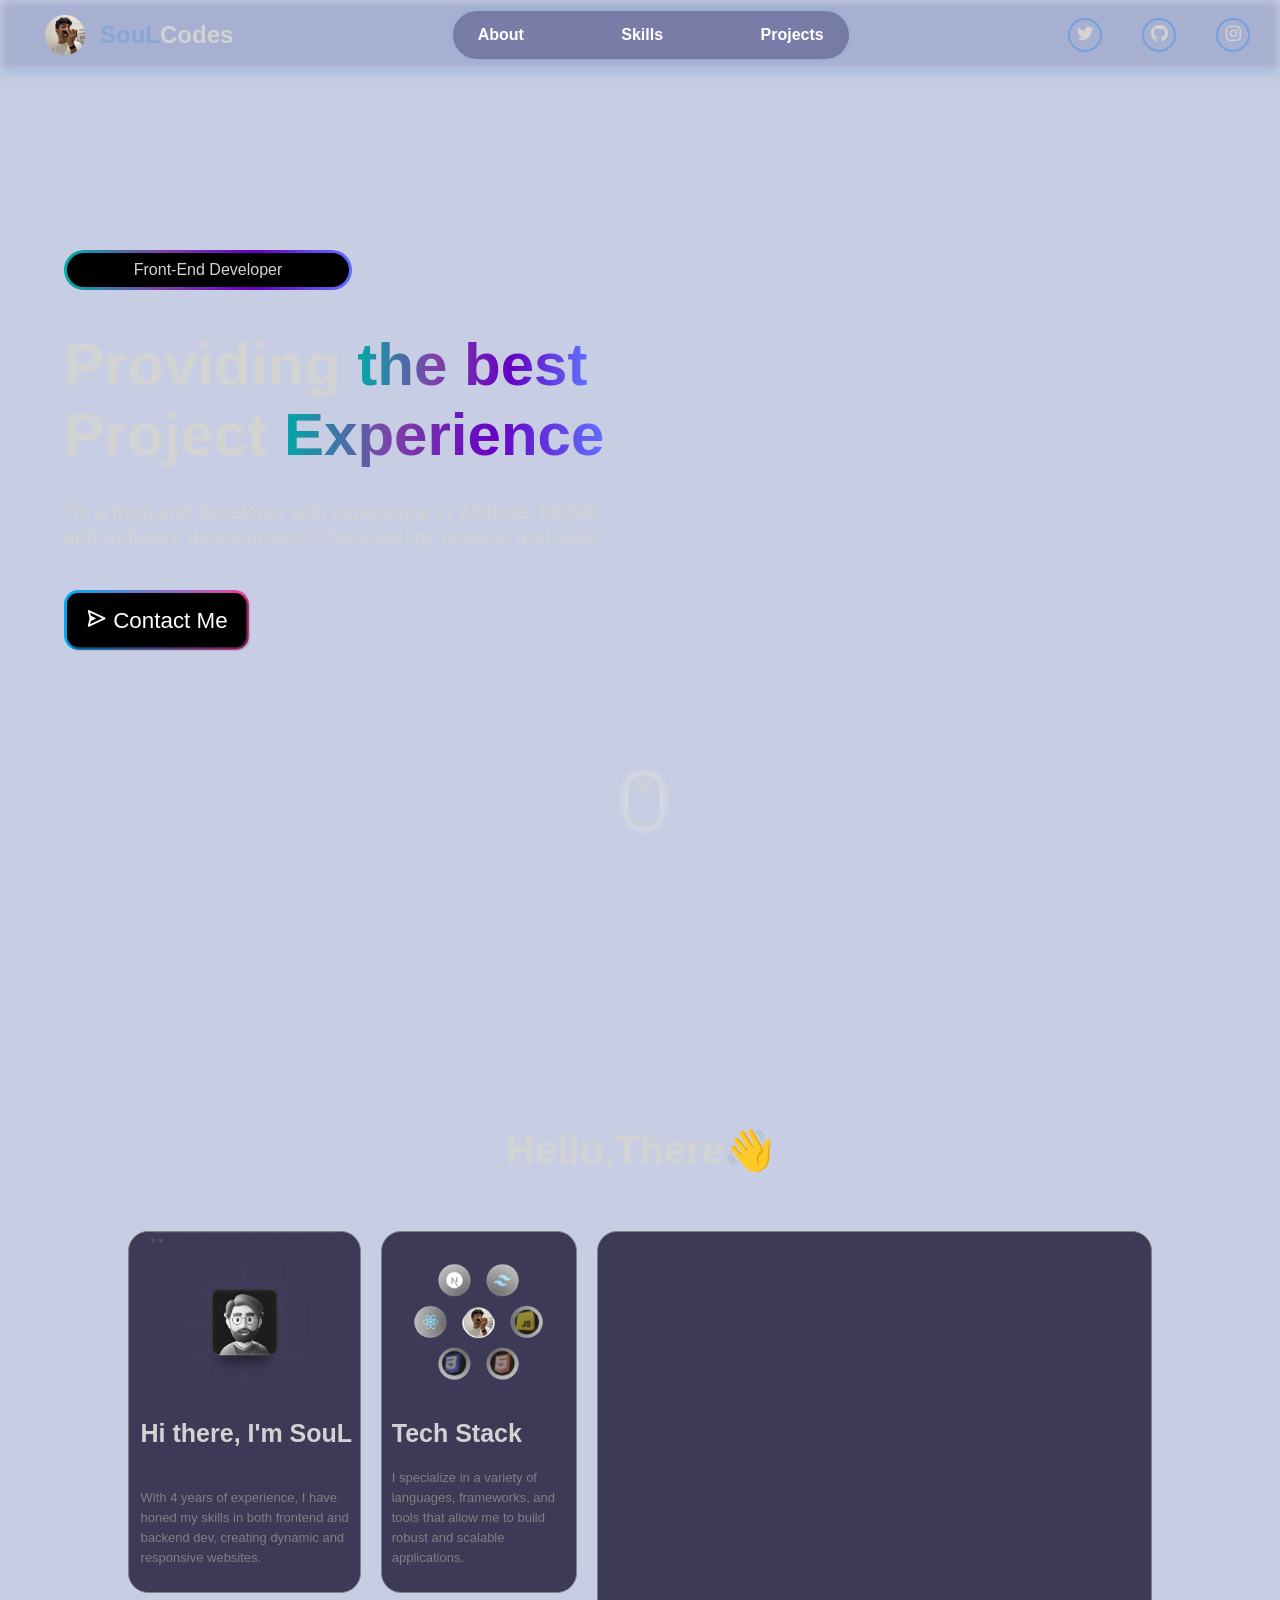
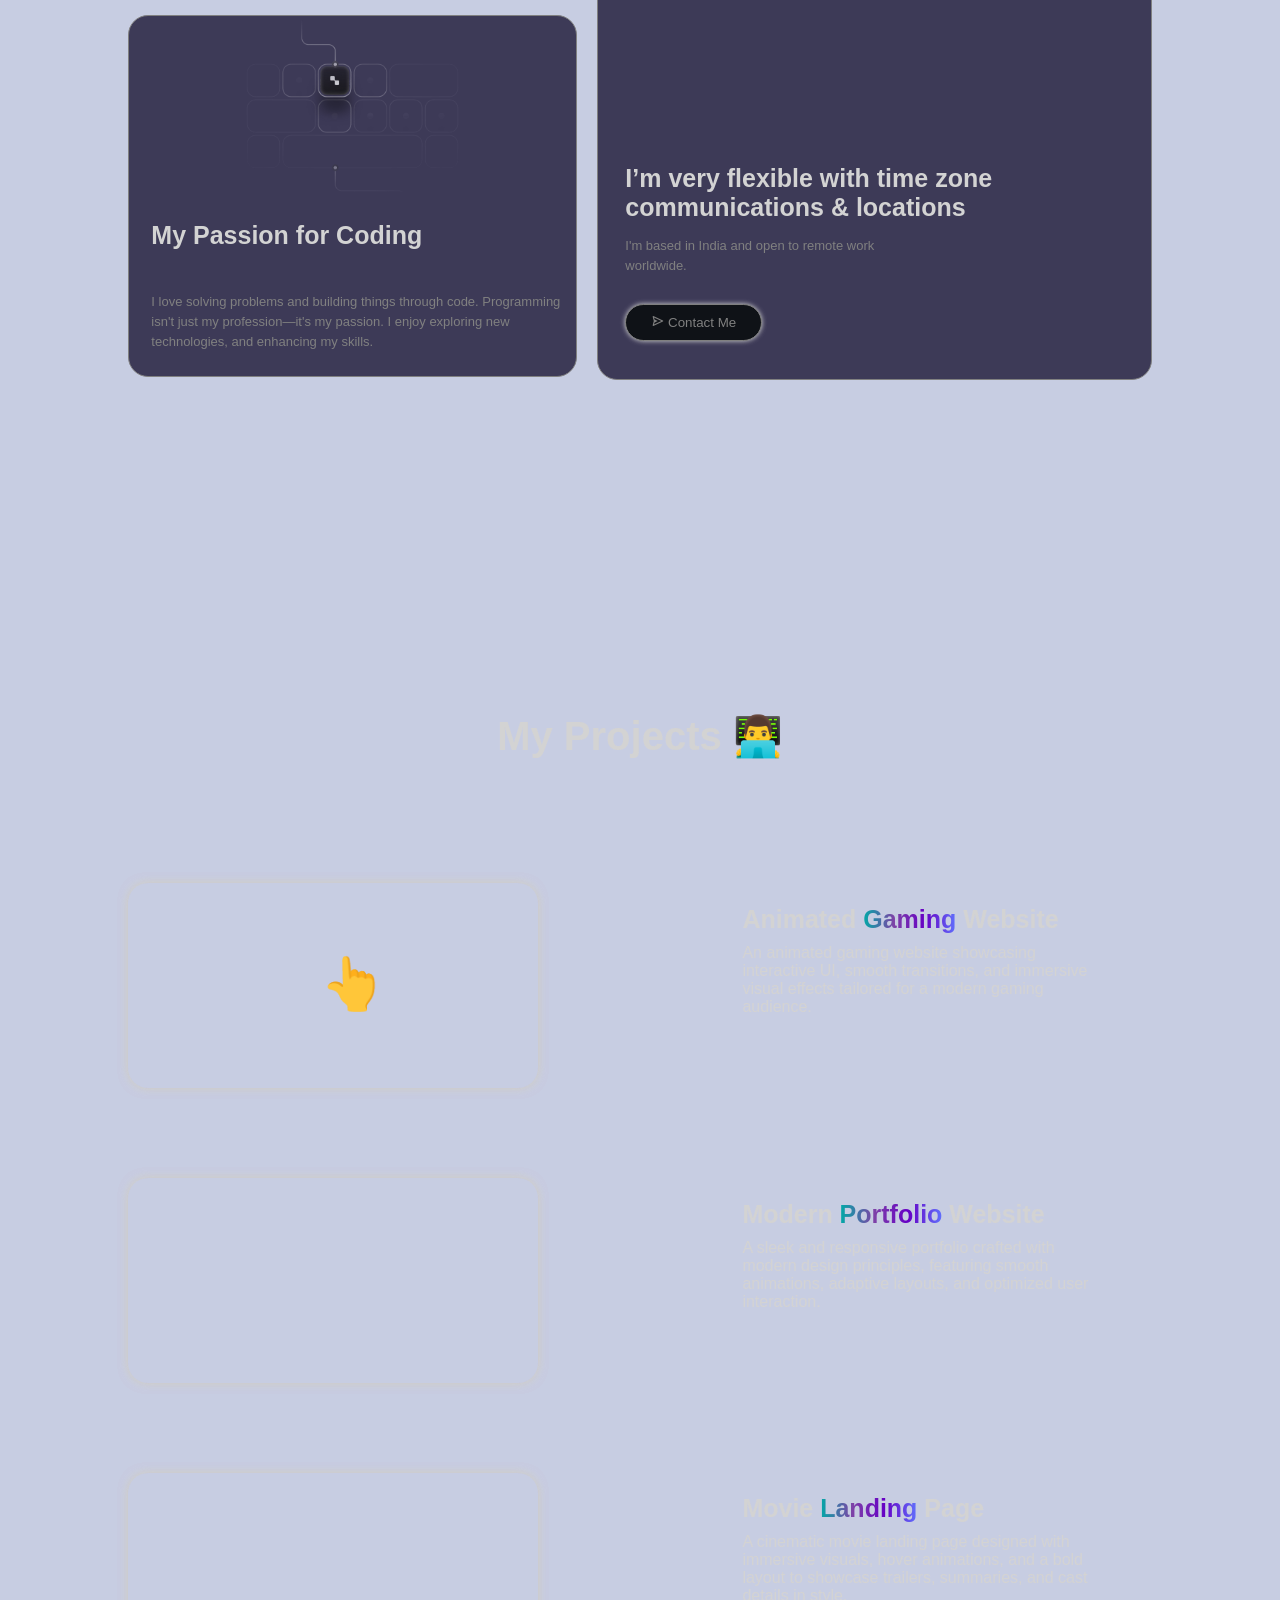
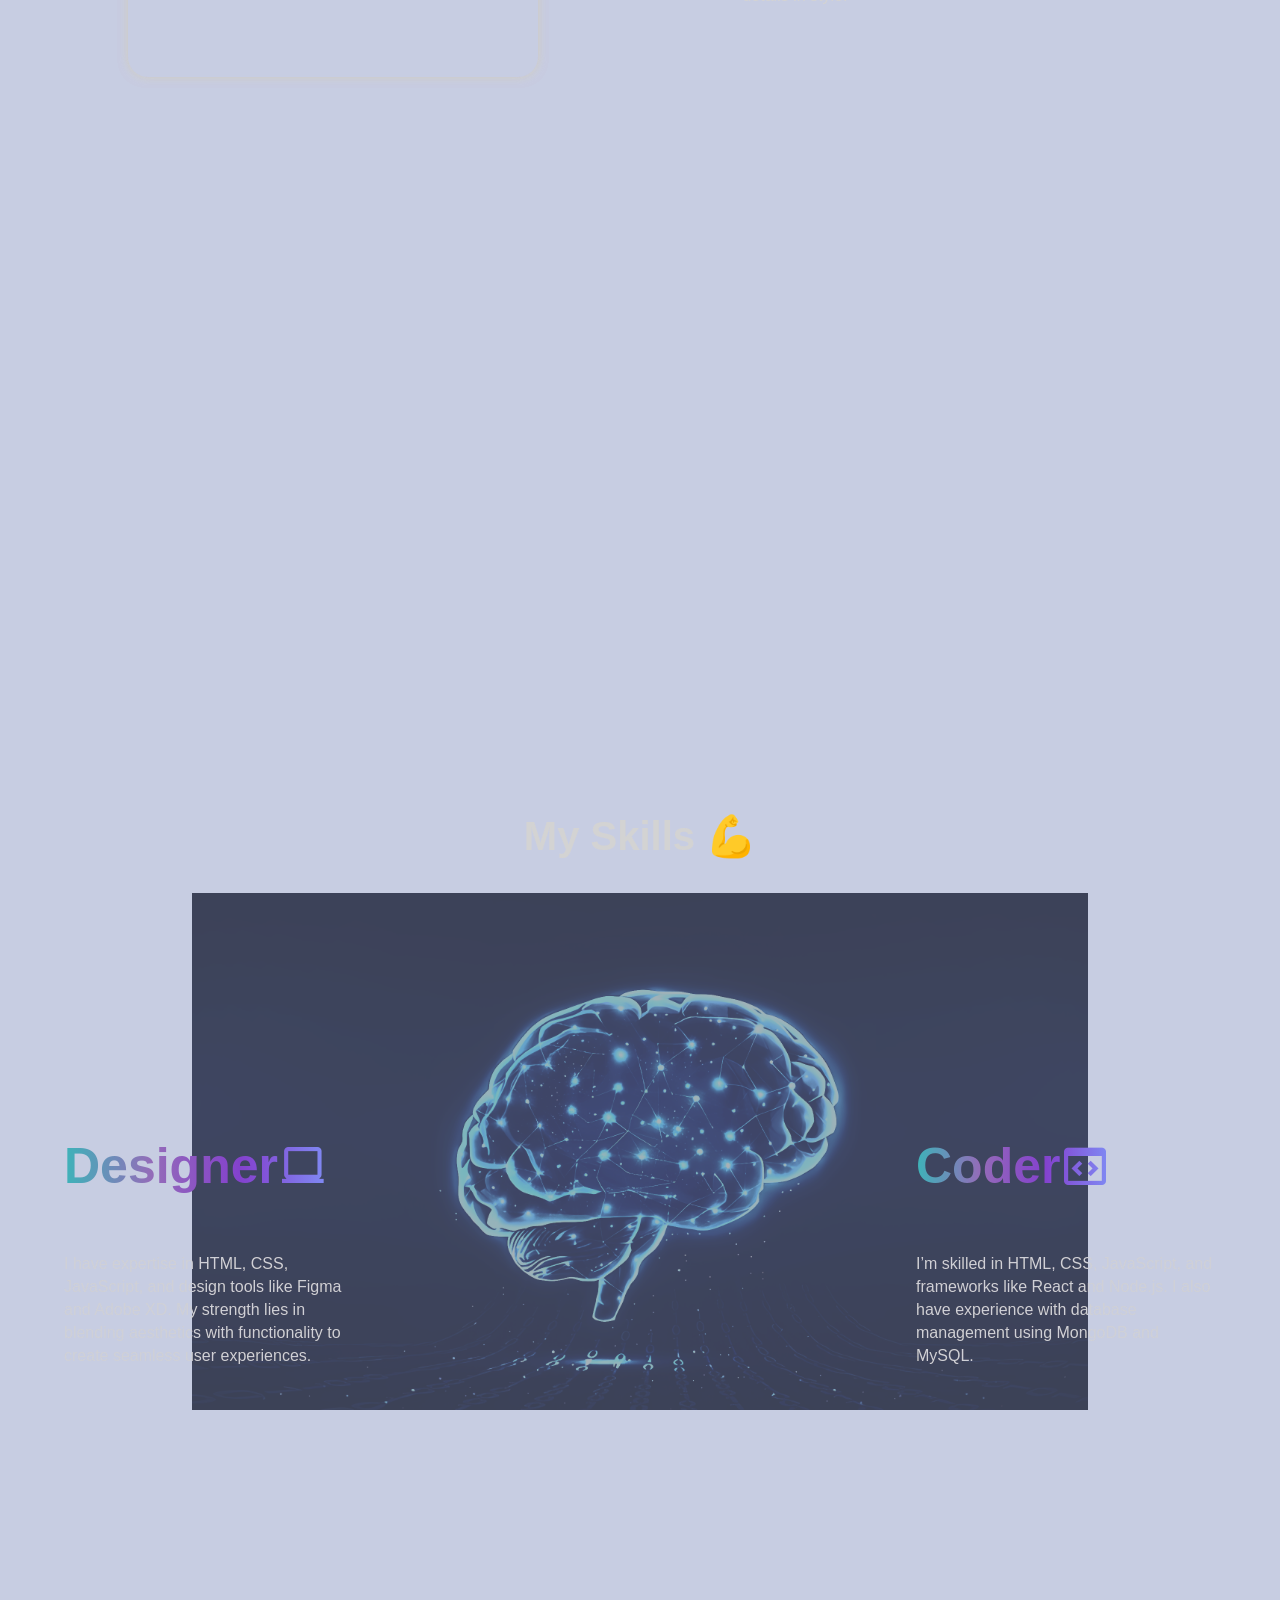
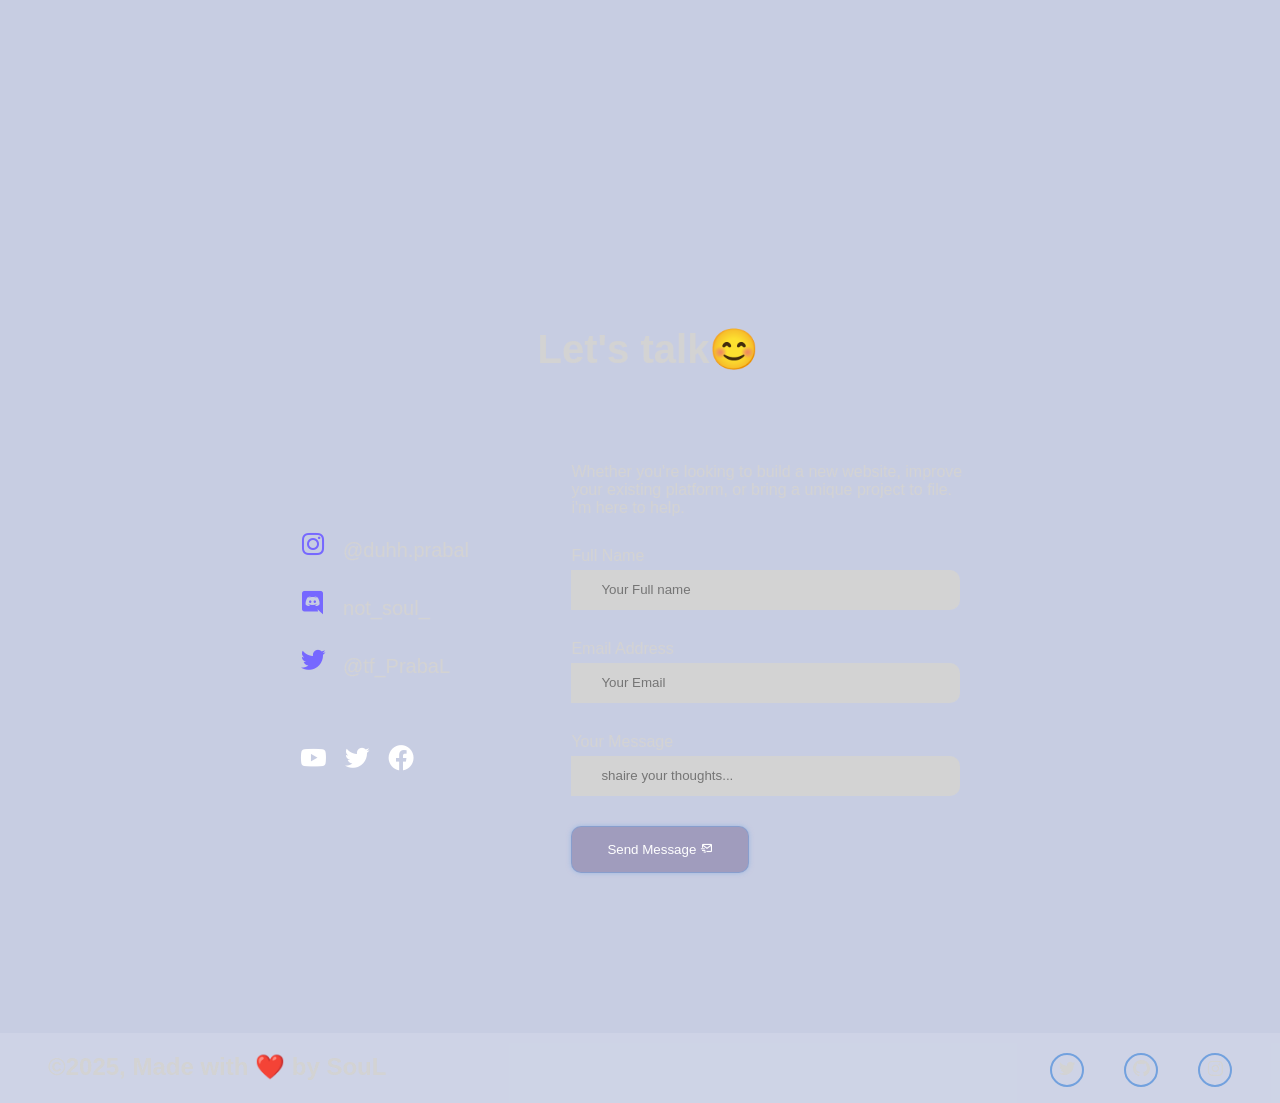
<file: index.html>
<!DOCTYPE html>
<html lang="en">
<head>
    <meta charset="UTF-8">
    <link rel="icon" type="image/png" href="images/page icon.jpg">
    <meta name="viewport" content="width=device-width, initial-scale=1.0">
    <title>SouLCodes</title>
    <link rel="stylesheet" href="style.css">
    <link href='https://unpkg.com/boxicons@2.1.4/css/boxicons.min.css' rel='stylesheet'>
    <link rel="stylesheet" href="https://unpkg.com/aos@next/dist/aos.css" />
</head>
<body>
    <div class="container">
        <video class="back-vid" autoplay loop muted plays-inline src="videos/galaxy.mp4"></video>



        <header data-aos="fade-down" data-aos-duration="2000">
            <div class="left">
                <img src="images/cropped_circle_image.png" alt="logo">
                <h2><span style="color: #72a1dea2;">SouL</span>Codes</h2>
            </div>

            <ul>
                <li><a href="#info-section">About</a></li>
                <li><a href="#skills-section">Skills</a></li>
                <li><a href="#my-project">Projects</a></li>
            </ul>

            <div class="box-icons">
                <p><a href="https://x.com/tf_PrabaL" target="_blank" rel="noopener" style="color: inherit; text-decoration: none;"><i class='bx bxl-twitter'></i></a></p>
                <p><a href="https://github.com/SouLCodes-main" target="_blank" rel="noopener" style="color: inherit; text-decoration: none;"><i class='bx bxl-github'></i></a></p>
                <p><a href="https://www.instagram.com/duhh.prabal/?hl=en" target="_blank" rel="noopener" style="color: inherit; text-decoration: none;"><i class='bx bxl-instagram'></i></a></p>
            </div>

            <div class="menu-icon">
                <i class='bx bx-menu'></i>
            </div>            
        </header>
        <div class="sidebar">
            <div class="close-icon">
                <i class='bx bx-x'></i>
            </div>
            
            <ul>
                <li><a href="#">Home</a></li>
                <li><a href="#">About</a></li>
                <li><a href="#">Skills</a></li>
                <li><a href="#">Projects</a></li>
            </ul>

            <div class="social-sidebar">
                <a><i class='bx bxl-twitter'></i></a>
                <a><i class='bx bxl-github'></i></a>
                <a><i class='bx bxl-instagram'></i></a>
            </div>
        </div>

        <div class="blackhole-box" data-aos="fade-down" data-aos-duration="2000">
            <video autoplay loop muted plays-inline src="videos/blackhole.mp4"></video>
        </div>

        <section class="hero ">
            <div class="hero-info autoBlur" data-aos="fade-right" data-aos-duration="1000">
                <div class="hero-info-title" >
                    <div class="fed-text">Front-End Developer</div>
                </div>

                <h1 data-aos="fade-right" data-aos-duration="3000">Providing <span class="gradient">the best</span> Project <span class="gradient">Experience</span></h1>

                <p>I'm a front-end developer with experience in Website, Mobile and Software development. Check out my projects and skills.</p>
                <div class="uiverse">
                <a href="#contact-section"><button><i class='bx bx-send' ></i> Contact Me</button></a>
                </div>
            </div>
            
            <div class="skills-video-box " >
                <video class="skills-video autoBlur" autoplay loop muted plays-inline src="videos/hero-video.mp4"></video>
            </div>
        
            <div class="scroll-down"></div>
        </section>

        <seaction class="info-section" id="info-section">
            <h1 class="section-title autoDisplay">Hello,There👋</h1>
            <div class="info-cards">
                <div class="card ">
                    <h1>Hi there, I'm SouL</h1>
                    <p>With 4 years of experience, I have honed my skills in both frontend and backend dev, creating dynamic and responsive websites.</p>
                
                    <img src="images/grid1.png" alt="">
                </div>

                <div class="card">
                    <h1>Tech Stack</h1>
                    <p>I specialize in a variety of languages, frameworks, and tools that allow me to build robust and scalable applications.</p>
                
                    <img src="images/removed.png" alt="">
                </div>

                <div class="card">
                    <h1>I’m very flexible with time zone communications & locations</h1>
                    <p>I'm based in India and open to remote work worldwide.</p>
                
                    <video src="videos/glob.mp4" autoplay loop muted plays-inline></video>

                    <a href="#contact-section"><button><i class='bx bx-send'></i> Contact Me</button></a>
                </div>

                <div class="card">
                    <h1>My Passion for Coding</h1>
                    <p>I love solving problems and building things through code. Programming isn't just my profession—it's my passion. I enjoy exploring new technologies, and enhancing my skills.</p>
                
                    <img src="images/grid4.png" alt="">
                </div>
            </div>
        </seaction>

        <section class="my-project" id="my-project">
            <h1 class="section-title autoDisplay">My Projects 👨‍💻</h1>
            <div class="project-card">
                <div class="project-vidbox autoBlur" >
                    <video loop id="projectVideo1" src="videos/project1.mp4"></video>
                    <div class="hover-sign"></div>
                </div>
                <div class="project-info fadein-left">
                    <h1>Animated <span class="gradient">Gaming</span> Website</h1>
                    <p>An animated gaming website showcasing interactive UI, smooth transitions, and immersive visual effects tailored for a modern gaming audience.</p>
                    <!--<button><i class='bx bx-link-external' ></i> Website</button>-->
            </div>
            </div>

            <div class="project-card">
                <div class="project-vidbox autoBlur">
                    <video loop id="projectVideo2" src="videos/project2.mp4"></video>
                </div>
                <div class="project-info fadein-left">
                    <h1> Modern <span class="gradient">Portfolio</span> Website </h1>
                    <p>A sleek and responsive portfolio crafted with modern design principles, featuring smooth animations, adaptive layouts, and optimized user interaction.</p>
                    <!--<button><i class='bx bx-link-external' ></i> Website</button>-->
                </div>
            </div>

            <div class="project-card">
                <div class="project-vidbox autoBlur">
                    <video loop id="projectVideo3" src="videos/project3.mp4"></video>
                </div>
                
                <div class="project-info fadein-left">
                    <h1>Movie <span class="gradient">Landing</span>  Page</h1>
                    <p>A cinematic movie landing page designed with immersive visuals, hover animations, and a bold layout to showcase trailers, summaries, and cast details in style.</p>
                    <!--<button><i class='bx bx-link-external' ></i> Website</button>-->
                </div>
            </div>
        </section>

        
        <section class="skills-section" id="skills-section">
            <h1 class="section-title autoDisplay">
                My Skills 💪
            </h1>
            <div class="skills-box autoDisplay">
                <img class="skills-image" src="images/digital brain (2).png" alt="">
                <div class="Designer">
                    <h1 class="gradient">Designer <i class='bx bx-laptop'></i></h1>
                    <p>I have expertise in HTML, CSS, JavaScript, and design tools like Figma and Adobe XD. My strength lies in blending aesthetics with functionality to create seamless user experiences.</p>    
                </div>
                
                <div class="coder">
                    <h1 class="gradient">Coder <i class='bx bx-code-block' ></i></h1>
                    <p>I’m skilled in HTML, CSS, JavaScript, and frameworks like React and Node.js. I also have experience with database management using MongoDB and MySQL.</p>
                </div>

                <div class="slider" reverse="true" style="
                --width: 100px;
                --height: 100px;
                --quantity: 9;
                ">
                    <div class="list">
                        <div class="item" style="--position: 1"><img src="images/1.png" alt=""></div>
                        <div class="item" style="--position: 2"><img src="images/2.png" alt=""></div>
                        <div class="item" style="--position: 3"><img src="images/3.webp" alt=""></div>
                        <div class="item" style="--position: 4"><img src="images/11.png" alt=""></div>
                        <div class="item" style="--position: 5"><img src="images/5.png" alt=""></div>
                        <div class="item" style="--position: 6"><img src="images/6.png" alt=""></div>
                        <div class="item" style="--position: 7"><img src="images/7.png" alt=""></div>
                        <div class="item" style="--position: 8"><img src="images/py.png" alt=""></div>
                        <div class="item" style="--position: 9"><img src="images/cropped_circle_image.png" alt=""></div>
                    </div>
                </div>
            </div>
        </section>

        <section class="contact-section " id="contact-section">
            <h1 class="section-title autoDisplay">Let's talk😊</h1>

            <div class="social-box autoBlur">
                <a href="#"><i class='bx bxl-instagram'></i> @duhh.prabal</a>
                <a href="#"><i class='bx bxl-discord' ></i> not_soul_</a>
                <a href="#"><i class='bx bxl-twitter' ></i> @tf_PrabaL</a>
                <div class="social-icons">
                    <a href="#"><i class='bx bxl-youtube' ></i></a>
                    <a href="#"><i class='bx bxl-twitter' ></i></a>
                    <a href="#"><i class='bx bxl-facebook-circle' ></i></a>
                </div>
            </div>

            <div class="contact-box autoBlur">
                <p>Whether you're looking to build a new website, improve your existing platform, or bring a unique project to file. i'm here to help.</p>
            
                <p>Full Name</p>
                <input placeholder="Your Full name" type="full name">

                <p>Email Address</p>
                <input placeholder="Your Email" type="Contact">

                <p>Your Message</p>
                <input  class="input-message" type="contact" placeholder="shaire your thoughts...">

                <button>Send Message <i class='bx bx-mail-send'></i></button>
            </div>
        
        </section> 

        <section class="footer">
            <h1>©️2025, Made with ❤️ by SouL</h1>
            <div class="box-icons">
                <p><a href="https://x.com/tf_PrabaL" target="_blank" rel="noopener" style="color: inherit; text-decoration: none;"><i class='bx bxl-twitter'></i></a></p>
                <p><a href="https://github.com/SouLCodes-main" target="_blank" rel="noopener" style="color: inherit; text-decoration: none;"><i class='bx bxl-github'></i></a></p>
                <p><a href="https://www.instagram.com/duhh.prabal/?hl=en" target="_blank" rel="noopener" style="color: inherit; text-decoration: none;"><i class='bx bxl-instagram'></i></a></p>
            </div>
        </section>

        
    </div>
    <script src="app.js"></script>
    <script src="https://unpkg.com/aos@next/dist/aos.js"></script>
    <script >
      AOS.init();
    </script>
</body>
</html>
</file>
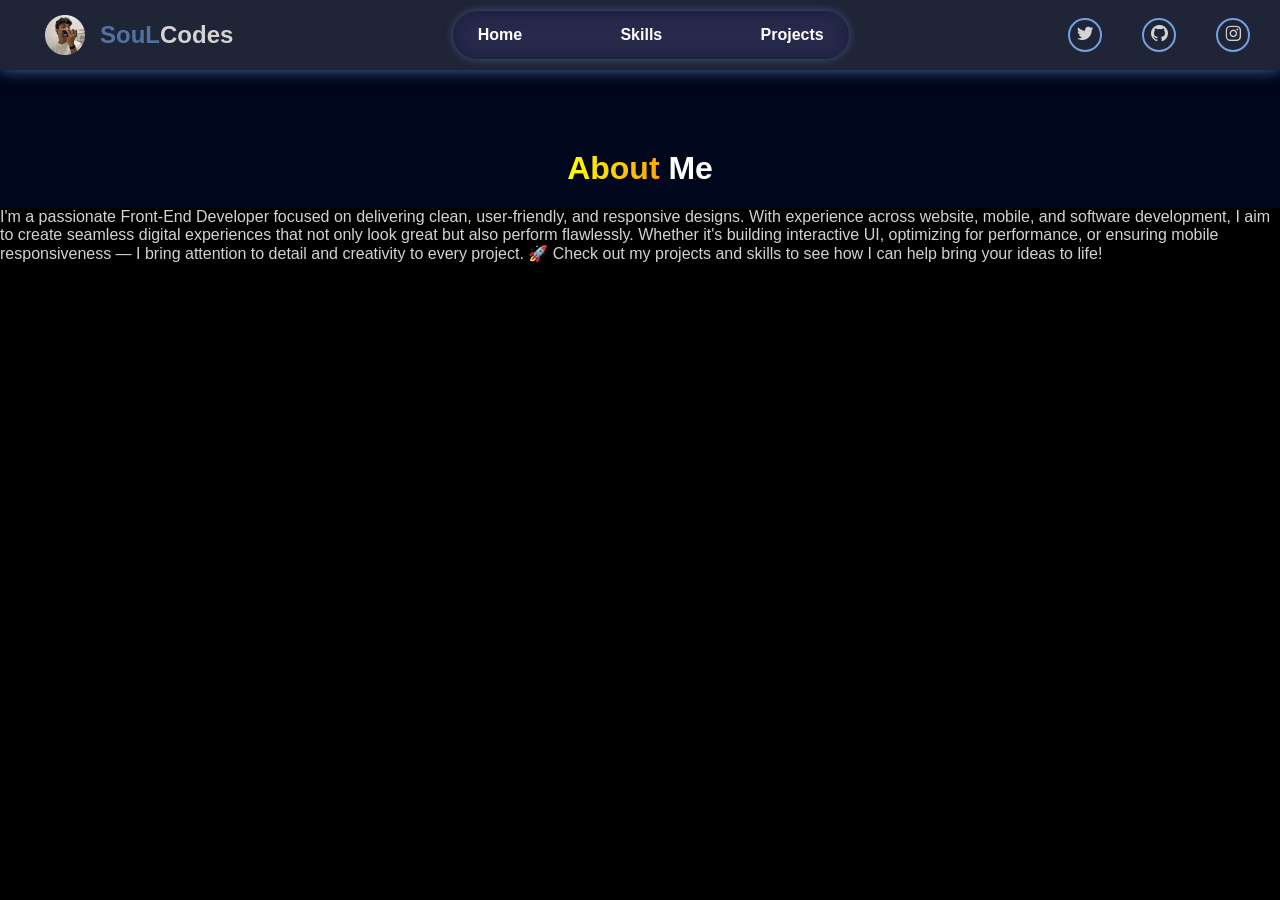
<file: about.html>
<!DOCTYPE html>
<html lang="en">
<head>
    <meta charset="UTF-8">
    <link rel="icon" type="image/png" href="images/page icon.jpg">
    <meta name="viewport" content="width=device-width, initial-scale=1.0">
    <title>About Me - SouLCodes</title>
    <link rel="stylesheet" href="style-about.css">
    <link href='https://unpkg.com/boxicons@2.1.4/css/boxicons.min.css' rel='stylesheet'>
    <link rel="stylesheet" href="https://unpkg.com/aos@next/dist/aos.css" />
</head>
<body>
    <div class="container">
        <header data-aos="fade-down" data-aos-duration="2000">
            <div class="left">
                <img src="images/cropped_circle_image.png" alt="logo">
                <h2><span style="color: #72a1dea2;">SouL</span>Codes</h2>
            </div>

            <ul>
                <li><a href="index.html">Home</a></li>
                <li><a href="index.html#skills-section">Skills</a></li>
                <li><a href="index.html#my-project">Projects</a></li>
            </ul>

            <div class="box-icons">
                <p><a href="https://x.com/tf_PrabaL" target="_blank" rel="noopener" style="color: inherit; text-decoration: none;"><i class='bx bxl-twitter'></i></a></p>
                <p><a href="https://github.com/SouLCodes-main" target="_blank" rel="noopener" style="color: inherit; text-decoration: none;"><i class='bx bxl-github'></i></a></p>
                <p><a href="https://www.instagram.com/duhh.prabal/?hl=en" target="_blank" rel="noopener" style="color: inherit; text-decoration: none;"><i class='bx bxl-instagram'></i></a></p>
            </div>

            <div class="menu-icon">
                <i class='bx bx-menu'></i>
            </div>            
        </header>

        <div class="sidebar">
            <div class="close-icon">
                <i class='bx bx-x'></i>
            </div>
            
            <ul>
                <li><a href="index.html">Home</a></li>
                <li><a href="index.html#info-section">About</a></li>
                <li><a href="index.html#skills-section">Skills</a></li>
                <li><a href="index.html#my-project">Projects</a></li>
            </ul>

            <div class="social-sidebar">
                <a><i class='bx bxl-twitter'></i></a>
                <a><i class='bx bxl-github'></i></a>
                <a><i class='bx bxl-instagram'></i></a>
            </div>
        </div>
        
        <div class="heading">
            <h1><span class="gradient">About</span> Me</h1>
        </div>
    </div>

    <main class="txt-about">
        I'm a passionate Front-End Developer focused on delivering clean, user-friendly, and responsive designs. With experience across website, mobile, and software development, I aim to create seamless digital experiences that not only look great but also perform flawlessly.

Whether it's building interactive UI, optimizing for performance, or ensuring mobile responsiveness — I bring attention to detail and creativity to every project.

🚀 Check out my projects and skills to see how I can help bring your ideas to life!
    </main>

    <script src="app.js"></script>
    <script src="https://unpkg.com/aos@next/dist/aos.js"></script>
    <script>
      AOS.init();
    </script>
</body>
</html>
</file>
<file: style.css>
body{
    margin: 0;
    padding: 0;
    font-family: "consolas", Helvetica, sans-serif;
    color: lightgray;
}

html{
    scroll-behavior: smooth;
}

.container{
    position: relative;
    width: 100%;
    height: 100%;
    display: flex;
    flex-direction: column;
    align-items: center;
    gap: 100px;
    background-color: #001f7c38;
}


.back-vid{
    position: fixed;
    right: 0;
    bottom: 0;
    z-index: -1;
    mix-blend-mode:overlay;
}


header{
    display: flex;
    position: absolute;
    top: 0;
    right: 0;
    left: 0;
    align-items: center;
    justify-content: space-between;
    padding: 0 30px;
    height: 70px;
    background-color: rgba(255, 255, 255, 0.121);
    backdrop-filter: blur(5px);
    box-shadow: 0 0 15px #72a1dea2;
    z-index: 999;
}

.left{
    display: flex;
    align-items: center;
}

.left img{
    width: 40px;
    margin: 0 15px;
}


header ul{
    display: flex;
    justify-content: space-between;
    width: 30%;
    padding: 15px 15px;
    border-radius: 50px;
    background-color: rgba(0, 0, 69, 0.326);
    backdrop-filter: blur(10px);
    box-shadow: 0 0 10px #72a1de63;
}

header ul li{
    list-style: none;
}

header ul a{
    text-decoration: none;
    color: white;
    font-weight: 700;
    transition: 0.3s;
    margin: 0 10px;
}

header ul a:hover{
    text-shadow: 0 0 15px black;
}

.box-icons{
    display: flex;
    gap: 40px;
}

.box-icons p{
    display: flex;
    align-items: center;
    justify-content: center;
    font-size: 20px;
    width: 30px;
    height: 30px;
    border: 2px solid #72a1de;
    border-radius: 50%;
    cursor: pointer;
    transition: 0.5s;
}

.box-icons p:hover{
    background-color: #72a1de;
    color: black;
    box-shadow: 0 0 15px #72a1de;
}

.blackhole-box{
    position: absolute;
    top: 0;
    width: 100%;
    display: flex;
    justify-content: center;
    z-index: -1;
    mix-blend-mode: lighten;
  }
  
.blackhole-box video{
    width: 100%;
    margin-top: -23.5%;
}

.hero{
    position: relative;
    display: flex;
    width: 100%;
    height: 100vh;
    align-items: center;
    justify-content: space-between;
}

.hero-info{
    position: absolute;
    left: 5%;
}

.hero-info .hero-info-title{
    position: relative;
    width: 18rem;
    height: 2.5rem;
    border-radius: 50px;
    background: linear-gradient(to right, #00aaa7, #7e42a7, #6600c5, #6070fd,#2a46ff, #0099ff, #008ead);
    background-size: 200%;
    animation : gradient 2.5s linear infinite;
}

@keyframes gradient {
    to{
        background-position: 200%;
    }
}

.hero-info-title .fed-text{
    position: absolute;
    inset: 3px 3px 3px 3px;
    border-radius: 50px;
    display: flex;
    align-items: center;
    justify-content: center;
    background-color: black;
}

.hero-info h1{
    font-size: 60px;
    max-width: 600px;
    font-weight: 700;
    line-height: 70px;
    margin-top: 40px;
    margin-bottom: 30px;
}

.hero-info p{
    max-width: 550px;
    line-height: 25px;
    margin-bottom: 40px;
    font-size: 20px;
}

.hero-info button {
  font-size: 1.4em;
  padding: 0.6em 0.8em;
  border-radius: 0.5em;
  border: none;
  background-color: #000;
  color: #fff;
  cursor: pointer;
  box-shadow: 2px 2px 3px #000000b4;
}

.uiverse {
  position: relative;
  width: fit-content;
  padding: 3px;
  background: linear-gradient(90deg, #03a9f4, #f441a5);
  border-radius: 0.9em;
  transition: all 0.4s ease-in-out;
}

.uiverse::before {
  content: "";
  position: absolute;
  inset: 0;
  margin: auto;
  border-radius: 0.9em;
  z-index: -10;
  filter: blur(0);
  transition: filter 0.4s ease-in-out;
}

.uiverse:hover::before {
  background: linear-gradient(90deg, #03a9f4, #f441a5);
  filter: blur(1.2em);
}
.uiverse:active::before {
  filter: blur(0.2em);
}

/* Gradient Animation */
.gradient{
    background: linear-gradient(to right,#00aaa7, #7e42a7, #6600c5, #6070fd,#2a46ff, #0099ff, #008ead);
    background-size: 200%;
    background-clip: text;
    -webkit-background-clip: text;
    -webkit-text-fill-color: transparent;
    animation: animate-gradient 2.5s linear infinite;
}
@keyframes animate-gradient {
    to{
        background-position: 200%;
    }
}

.skills-video-box{
    position: absolute;
    right: 3%;
}

.skills-video{
    height: 900px;
    mix-blend-mode:lighten;
}


.scroll-down {
    height: 50px;
    width: 30px;
    border: 2px solid lightgray;
    position: absolute;
    left: 49%;
    bottom: 8%;
    border-radius: 50px;
    cursor: pointer;
    box-shadow: 0 0 10px rgba(255, 255, 255, 0.626);
  }
  .scroll-down::before,
  .scroll-down::after {
    content: "";
    position: absolute;
    top: 20%;
    left: 50%;
    height: 10px;
    width: 10px;
    transform: translate(-50%, -100%) rotate(45deg);
    border: 2px solid lightgray;
    border-top: transparent;
    border-left: transparent;
    animation: scroll-down 2s ease-in-out infinite;
  }
  .scroll-down::before {
    top: 30%;
    animation-delay: 0.5s;
    /* animation: scroll-down 1s ease-in-out infinite; */
  }
  
  @keyframes scroll-down {
    0% {
      /* top:20%; */
      opacity: 0;
    }
    30% {
      opacity: 1;
    }
    60% {
      opacity: 1;
    }
    100% {
      top: 90%;
      opacity: 0;
    }
  }




.info-section{
    display: flex;
    align-items: center;
    flex-direction: column;
    width: 80%;
    margin-top: 100px;
}

.section-title{
    font-size: 40px;
    font-weight: 700;
}

.info-cards{
    display: grid;
    grid-template-columns: auto auto auto;
    gap: 20px;
    width: 100%;
    height: 100%;
    margin-top: 30px;
}

.card{
    display: flex;
    align-items:flex-start;
    justify-content: center;
    position: relative;
    width: auto;
    height: 40vh;
    overflow: hidden;
    border: 1px solid gray;
    background-color: #080020b7;
    border-radius: 20px;
    transition: 0.5s;
}

.card h1{
    position: absolute;
    margin: 0;
    bottom: 40%;
    left: 5%;
    font-size: 25px;
    z-index: 1;
    color: lightgray;
}

.card p{
    position: absolute;
    bottom: 3%;
    left: 5%;
    z-index: 1;
    max-width: 300px;
    color: gray;
    font-size: 13px;
    line-height: 20px;
}

.card img{
    width: 80%;
    height: 50%;
    object-fit: cover;
}

.card video{
    margin-top: 10%;
    width: 70%;
    height: 50%;
    object-fit: cover;
    mix-blend-mode: lighten;
}

.card button{
    position: absolute;
    bottom: 5%;
    left: 5%;
    padding: 10px 25px;
    border: 1px solid gray;
    background-color: #0f1217;
    color: gray;
    border-radius: 20px;
    box-shadow: 0 0 5px lightgray;
    cursor: pointer;
    transition: 0.3s;
}

.card button:hover{
    box-shadow: 0 0 15px lightgray;
    opacity: 0.7;
}

.card:hover{
    box-shadow: 0 0 15px rgb(211, 211, 211);
}

.card:nth-child(3){
    grid-row: span 2;
    height: 83vh;
}

.card:nth-child(3) p{
    bottom: 12%;
}

.card:nth-child(3) h1{
    bottom: 21%;
}

.card:nth-child(4){
    grid-column: span 2;
}

.card:nth-child(4) p{
    max-width: 650px;
}

.card:nth-child(4) h1{
    bottom: 35%;
}



.my-project{
    display: flex;
    flex-direction: column;
    gap: 10%;
    align-items: center;
    position: relative;
    width: 80%;
    height: 100vh;
    margin-top: 200px;
    margin-bottom: 700px;
}

.project-card {
    display: flex;
    width: 100%;
    height: 40%;
    align-items: center;
    gap: 10%;
    justify-content: center;
}

.project-vidbox{
    display: flex;
    align-items: center;
    justify-content: center;
    width: 50%;
    mix-blend-mode:exclusion;
    position: relative;
    cursor: pointer;
    transition: 0.5s;
    min-width: 400px;

}

.project-vidbox video{
    object-fit: cover;
    width: 100%;
    box-shadow: 0 0 10px lightgray;
    border-radius: 20px;
    transition: 0.5s;
}

.project-card video:hover{
    box-shadow: 0 0 25px rgb(255, 255, 255);
}

.project-info{
    display: flex;
    flex-direction: column;
    align-items: start;
    justify-content: center;
    width: 50%;
    padding-left: 10%;
}

.project-info h1{
    width: 90%;
    font-size: 25px;
    font-weight: bold;
    text-wrap: nowrap;
    margin-top: 0;
    margin-bottom: 10px;
    max-width: 450px;
}

.project-info p{
    width: 90%;
    max-width: 400px;
    min-width: 300px;
    margin-bottom: 50px;
    margin-top: 0;
}

.project-info button{
    color: white;
    padding: 15px 35px;
    border-radius: 10px;
    border: 1px solid #72a1de81;
    background-color: #2200493d;
    box-shadow: 0 0 5px #72a1de81;
    cursor: pointer;
    transition: 0.3s;
}

.project-info button:hover{
    opacity: 0.8;
    box-shadow: 0 0 15px #72a1de81;
}

.project-vidbox .hover-sign{
    position: absolute;
    display: flex;
    align-items: center;
    justify-content: center;
    width: 30%;
    height: 100px;
}

.hover-sign::before,
.hover-sign::after {
    content: "👆";
    text-align: center;
    position: absolute;
    font-size: 50px;
    top: 20%;
    left: 40%;
    border-radius: 40px;
    animation: hover-animation 4s ease-in-out infinite;

}

.hover-sign.active{
    display: none;
}

@keyframes hover-animation {
  0% {
    /* top:20%; */
    box-shadow: 0 0 5px rgb(255, 255, 255);
    transform: translate(100%, 50%) rotate(30deg);
  }

  100% {
    box-shadow: 0 0 5px rgb(255, 255, 255);
    transform: translateX(80%, 80%) rotate(20deg);
  }
}




/* Skills section */
.skills-section{
    display: flex;
    flex-direction: column;
    align-items: center;
    position: relative;
}

.skills-box{
    width: 100%;
    height: 90vh;
    position: relative;
    display: flex;
    align-items: start;
    justify-content: center;
    mix-blend-mode:lighten;
    opacity: 0.7;
}

.skills-image{
    width: 70%;
    mix-blend-mode:difference;
}

.Designer{
    position: absolute;
    display: flex;
    flex-direction: column;
    align-items: start;
    top: 25%;
    left: 5%;
    max-width: 300px;
}

.Designer h1{
    font-size: 50px;
    display: flex;
    align-items: center;
}

.Designer p{
    line-height: 23px;
}


.coder{
    position: absolute;
    display: flex;
    flex-direction: column;
    align-items: start;
    top: 25%;
    right: 5%;
    max-width: 300px;
}

.coder h1{
    font-size: 50px;
    display: flex;
    align-items: center;
}

.coder p{
    line-height: 23px;
}



.coder-text{

    font-size: 50px;
}

/* SLIDER  */

.slider{
    position: absolute;
    bottom: 5%;
    right: 20%;
    width: 60%;
    height: var(--height);
    overflow: hidden;
    mask-image: linear-gradient(
        to right,
        transparent,
        #000 10% 90%,
        transparent
    );
    mix-blend-mode:difference;
    opacity: 0.7;
}
.slider .list{
    display: flex;
    width: 100%;
    min-width: calc(var(--width) * var(--quantity));
    position: relative;
}
.slider .list .item{
    width: var(--width);
    height: var(--height);
    position: absolute;
    left: 100%;
    animation: autoRun 10s linear infinite;
    transition: filter 0.5s;
    animation-delay: calc( (10s / var(--quantity)) * (var(--position) - 1) - 10s)!important;
}
.slider .list .item img{
    width: 100%;
}
@keyframes autoRun{
    from{
        left: 100%;
    }to{
        left: calc(var(--width) * -1);
    }
}
.slider:hover .item{
    animation-play-state: paused!important;
    filter: grayscale(1);
}
.slider .item:hover{
    filter: grayscale(0);
}


  /* CONTACT SECTION */
.contact-section{
    width: 80%;
    height: 100vh;
    display: flex;
    justify-content: center;
    gap: 10%;
    align-items: center;
    position: relative;
}

.contact-section h1{
    position: absolute;
    top: 10%;
    left: 40%;
}

.social-box {
    display: flex;
    flex-direction: column;
    gap: 25px;
}

.social-box a{
    color: lightgray;
    text-decoration: none;
    font-size: 20px;
    text-wrap: nowrap;
}

.social-box i{
    color: #7668ff;
    font-size: 30px;
    margin-right: 10px;
}

.social-icons a i{
    color: white;
    margin-top: 40px;
}

.contact-box p{
    max-width: 400px;
    margin-top: 30px;
    margin-bottom: 5px;
} 

.contact-box input{
    padding: 7.5px 30px;
    background-color: lightgray;
    width: 80%;
    height: 25px;
    border: none;
    outline : none;
    border-top-right-radius: 10px;
    border-bottom-right-radius: 10px;
}

.contact-box button{
    margin-top: 30px;
    color: white;
    padding: 15px 35px;
    border-radius: 10px;
    border: 1px solid #72a1de81;
    background-color: #2200493d;
    box-shadow: 0 0 5px #72a1de81;
    cursor: pointer;
    transition: 0.3s;
}

.contact-box button:hover{
    opacity: 0.8;
    box-shadow: 0 0 15px #72a1de81;
}

.footer{
    display: flex;
    justify-content: space-between;
    position: absolute;
    bottom: 0;
    right: 0;
    left: 0;
    height: 70px;
    background-color: rgba(255, 255, 255, 0.121);
    z-index: 999;
    padding: 0 3rem;
}


/* BLUR EFFECT ANIMAION */

.autoBlur{
    animation: autoBlurAnimation linear both;
    animation-timeline: view();

}
@keyframes autoBlurAnimation{
    0%{
        filter: blur(40px);
    }
    35%,65%{
        filter: blur(0);
        opacity: 1;
    }
    100%{
        filter: blur(40px);
        opacity: 0;
    }
}


/* AUTO DISPLAY ANIMAION */
.autoDisplay{
    animation: autoDisplayAnimation both;
    animation-timeline: view();

}

@keyframes autoDisplayAnimation{
    from{
        filter: blur(10px);
        transform: translateY(-200px) scale(0);
    } 50%{
        opacity: 1;
        filter: blur(0px);
        transform: translateX(0) scale(1);
    }
}


/* FADEIN_LEFT */

.fadein-left{
    animation: fadeInLeftAnimation both;
    animation-timeline: view();
}

@keyframes fadeInLeftAnimation{
    0%{
        opacity: 0;
        transform: translateX(-500px) scale(0.2);
        filter: blur(10px);
    } 35%,65%{
        opacity: 1;
        transform: translateX(0) scale(1);
        filter: blur(0px);
    }100%{
        filter: blur(10px);
    }
}

/* Sidebar */

.menu-icon{
    font-size: 35px;
    cursor: pointer;
    display: none;
}


.sidebar{
    position: fixed;
    right: 0;
    top: 0;
    bottom: 70%;
    width: 0%;
    background-color: #000000b8;
    z-index: 999;
    box-shadow: 0 0 25px rgba(255, 255, 255, 0.479);
    backdrop-filter: blur(10px);
    opacity: 0;
    border-bottom-left-radius: 100%;
    
}

.close-icon{
    font-size: 50px;
    color: lightgray;
    padding-left: 10px;
    cursor: pointer;
}

.sidebar ul{
    padding-left: 20px;
}

.sidebar ul li{
    list-style: none;
    margin-bottom: 30px;
}

.sidebar ul li a{
    text-decoration: none;
    color: lightgray;
    font-size: 30px;
    font-weight: 900;
    text-shadow:0 0 15px #4c4c4c;
}

.social-sidebar{
    padding-left: 20px;
    margin-top: 60px;
    text-wrap: nowrap;
}

.social-sidebar a{
    font-size: 35px;
    padding: 5px 5px;
    cursor: pointer;
    transition: 0.5s;
}

/* Sidebar Open ANimation */
.sidebar.open-sidebar{
    animation: openSideBarAnimation 1.5s forwards;
}

@keyframes openSideBarAnimation {
    to{
        width: 80%;
        opacity: 1;
        bottom: 0;
        border-radius: 0;
    }
}

/* Sidebar close ANimation */

.sidebar.close-sidebar{
    animation: closeSideBarAnimation 1.5s forwards;
}

@keyframes closeSideBarAnimation {
    from{
        width: 80%;
        opacity: 1;
        bottom: 0;
        border-radius: 0;
    }
    to{
        width: 0;
        opacity: 0;
        bottom: 70%;
        border-bottom-left-radius: 50%;
    }
}






@media (max-aspect-ratio: 16/9){
    .back-vid{
        width: auto;
        height: 100%;
    }
}

@media (min-aspect-ratio: 16/9){
    .back-vid{
        width: 100%;
        height: auto;
    }
}


@media screen and (max-width: 1200px){
    .blackhole-box video{
        margin-top: -20%;
    }

    .hero-info h1{
        font-size: 40px;
        max-width: 400px;
        line-height: 40px;
    }

    .hero-info P{
        max-width: 300px;
    }

    .skills-video-box{
        right: 0%;
    }

    .skills-video-box video{
        height: 500px;
    }

    .info-cards{
        grid-template-columns: auto;
    }

    .card:nth-child(3){
        grid-column: span 2;
        height: 70vh;
    }

    .info-cards .card h1{
        font-size: 20px;
    }

    .info-cards .card:nth-child(3) h1{
        bottom: 25%;
    }

    .card video{
        height: 60%;

        margin-top: 5%;
    }

    .my-project{
        margin-bottom: 200px;
        scale: 0.8;
    }

    .contact-section .section-title {
        left: 30%;
    }
}

@media screen and (max-width: 700px){
    header {
        position: fixed;
        height: 50px;
    }

    header ul{
        display: none;
    }

    header .box-icons{
        display: none;
    }

    .menu-icon{
        display: inline;
    }

    .blackhole-box video {
        width: 100%;
        margin-top: -15%;
    }

    .autoBlur{
        animation: none;
    }
    
    .hero{
        flex-direction: column;
        top:0;
        bottom: 0;
        left: 0;
        right:0;
        
    }
    .hero-info{
        bottom: 5%;
    }

    .scroll-down{
        bottom: 5%;
    }

    .hero .skills-video-box{
        height: 200px;
        top: 5%;
    }



    .info-cards{
        grid-template-columns: auto;
    }

    .card:nth-child(3){
        grid-column: span 2;
        height: 70vh;
    }

    .card video{
        width: 100%;
    }
    
    .container{
        height: 100%;
    }

    .project-vidbox video{
        width: 250px;
        margin-left: -100px;
    }

    .project-info{
        overflow: hidden;
        padding-left: 0;
        margin-left: -50px;
    }

    .project-info h1{
        font-size: 20px;
        max-width: 200px;
        text-wrap: wrap;
    }

    .project-info p{
        font-size: 10px;
        text-wrap: wrap;
        max-width: 200px;
        min-width: 0;
    }

    .project-info button{
        padding: 5px 10px;
    }

    .my-project{
        margin-bottom: 600px;
    }

    .project-card{
        flex-direction: column;
        margin-left: 25%;
        gap: 30px;
    }
    
    .project-vidbox{
        min-width: 200px;
    }

    .project-info{
        width: 85%;
    }

    .project-info h1{
        text-wrap: nowrap;
    }

    .project-info p{
        max-width: 300px;
    }

    .Designer{
        top: 15%;
        left: 18%;
    }

    .Designer h1{
        margin-bottom: 0;
        margin-top: 70px;
    }

    .coder{
        top: 50%;
        left: 18%;
    }

    .coder h1{
        margin-bottom: 0;
    }

    .slider .list .item img{
        width: 70%;
    }

    .contact-section{
        flex-direction: column;
        margin-top: 100px;
        margin-bottom: 50px;
    }

    .footer{
        font-size: 10px;
    }

    .social-box{
        margin-left: -90px;
    }
}


@media screen and (max-width: 480px) {

    .hero .skills-video-box {
        display: none;
        
    }

    .blackhole-box {
        overflow: hidden;
    }

    .blackhole-box video {
        width: 140%;
        margin-top: -27%;

    }

    .left {
        scale: 0.9;
        margin-left: -30px;
    }

    .left h2 {
        font-size: 20px;
    }

    .hero {
        scale: 0.9;
    }

    .hero-info{
        bottom: 15%;
    }

    .hero-info h1{
        font-size: 35px;
    }

    .scroll-down{
        bottom: 15%;
        left: 60%;
    }

    .section-title {
        font-size: 25px;
    }

    .info-cards{
        display: flex;
        flex-direction: column;
    }

    .card {
        min-height: 20rem;
    }

    .card h1{
        bottom: 30%;
        font-size: 5px;
    }

    .project-card {
        height: 50%;
    }

    .project-info p{
        margin-bottom: 15px;
    }

    .project-info{
        margin-left: -80px;
    }

    .skills-box{
        height: 120vh;
        margin-right: 30px;
    }

    .slider{
        bottom: 0%;
    }

    .contact-section{
        scale: 0.9;
        height: 120vh;
    }

    .contact-section .section-title {
        top: -30px;
        left: 25%;
    }

    .footer{
        padding: 15px;
    }

    .footer h1{
        max-width: 150px;
    }

    .footer .box-icons{
        gap: 10px;
    }


}
</file>
<file: style-about.css>
body {
    margin: 0;
    padding: 0;
    font-family: "consolas", Helvetica, sans-serif;
    color: lightgray;
    background-color: black;
}

.container {
    position: relative;
    width: 100%;
    height: 100%;
    display: flex;
    flex-direction: column;
    align-items: center;
    gap: 100px;
    background-color: #001f7c38;
}

header {
    display: flex;
    position: absolute;
    top: 0;
    right: 0;
    left: 0;
    align-items: center;
    justify-content: space-between;
    padding: 0 30px;
    height: 70px;
    background-color: rgba(255, 255, 255, 0.121);
    backdrop-filter: blur(5px);
    box-shadow: 0 0 15px #72a1dea2;
    z-index: 999;
}

.left {
    display: flex;
    align-items: center;
}

.left img {
    width: 40px;
    margin: 0 15px;
}

header ul {
    display: flex;
    justify-content: space-between;
    width: 30%;
    padding: 15px 15px;
    border-radius: 50px;
    background-color: rgba(0, 0, 69, 0.326);
    backdrop-filter: blur(10px);
    box-shadow: 0 0 10px #72a1de63;
}

header ul li {
    list-style: none;
}

header ul a {
    text-decoration: none;
    color: white;
    font-weight: 700;
    transition: 0.3s;
    margin: 0 10px;
}

header ul a:hover {
    text-shadow: 0 0 15px black;
}

.box-icons {
    display: flex;
    gap: 40px;
}

.box-icons p {
    display: flex;
    align-items: center;
    justify-content: center;
    font-size: 20px;
    width: 30px;
    height: 30px;
    border: 2px solid #72a1de;
    border-radius: 50%;
    cursor: pointer;
    transition: 0.5s;
}

.box-icons p:hover {
    background-color: #72a1de;
    color: black;
    box-shadow: 0 0 15px #72a1de;
}

/* Sidebar Styles */
.sidebar {
    position: fixed;
    right: 0;
    top: 0;
    bottom: 70%;
    width: 0%;
    background-color: #000000b8;
    z-index: 999;
    box-shadow: 0 0 25px rgba(255, 255, 255, 0.479);
    backdrop-filter: blur(10px);
    opacity: 0;
    border-bottom-left-radius: 100%;
}

.close-icon {
    font-size: 50px;
    color: lightgray;
    padding-left: 10px;
    cursor: pointer;
}

.sidebar ul {
    padding-left: 20px;
}

.sidebar ul li {
    list-style: none;
    margin-bottom: 30px;
}

.sidebar ul li a {
    text-decoration: none;
    color: lightgray;
    font-size: 30px;
    font-weight: 900;
    text-shadow: 0 0 15px #4c4c4c;
}

.social-sidebar {
    padding-left: 20px;
    margin-top: 60px;
    text-wrap: nowrap;
}

.social-sidebar a {
    font-size: 35px;
    padding: 5px 5px;
    cursor: pointer;
    transition: 0.5s;
}

.menu-icon {
    font-size: 35px;
    cursor: pointer;
    display: none;
}

/* Sidebar Animations */
.sidebar.open-sidebar {
    animation: openSideBarAnimation 1.5s forwards;
}

@keyframes openSideBarAnimation {
    to {
        width: 80%;
        opacity: 1;
        bottom: 0;
        border-radius: 0;
    }
}

.sidebar.close-sidebar {
    animation: closeSideBarAnimation 1.5s forwards;
}

@keyframes closeSideBarAnimation {
    from {
        width: 80%;
        opacity: 1;
        bottom: 0;
        border-radius: 0;
    }
    to {
        width: 0;
        opacity: 0;
        bottom: 70%;
        border-bottom-left-radius: 50%;
    }
}

h1 {
    color: white;
    text-align: center;
    margin-top: 100px;
}

@media screen and (max-width: 700px) {
    header {
        position: fixed;
        height: 50px;
    }

    header ul {
        display: none;
    }

    header .box-icons {
        display: none;
    }

    .menu-icon {
        display: inline;
    }
}

.heading {
    text-align: center;
    margin-top: 50px;
    font-weight: 500;

}

.gradient{
    background: linear-gradient(to right, yellow, orange, yellow);
    background-size: 200%;
    background-clip: text;
    -webkit-background-clip: text;
    -webkit-text-fill-color: transparent;
    animation: animate-gradient 2.5s linear infinite;
}
@keyframes animate-gradient {
    to{
        background-position: 200%;
    }
}

.txt-about {}
</file>
